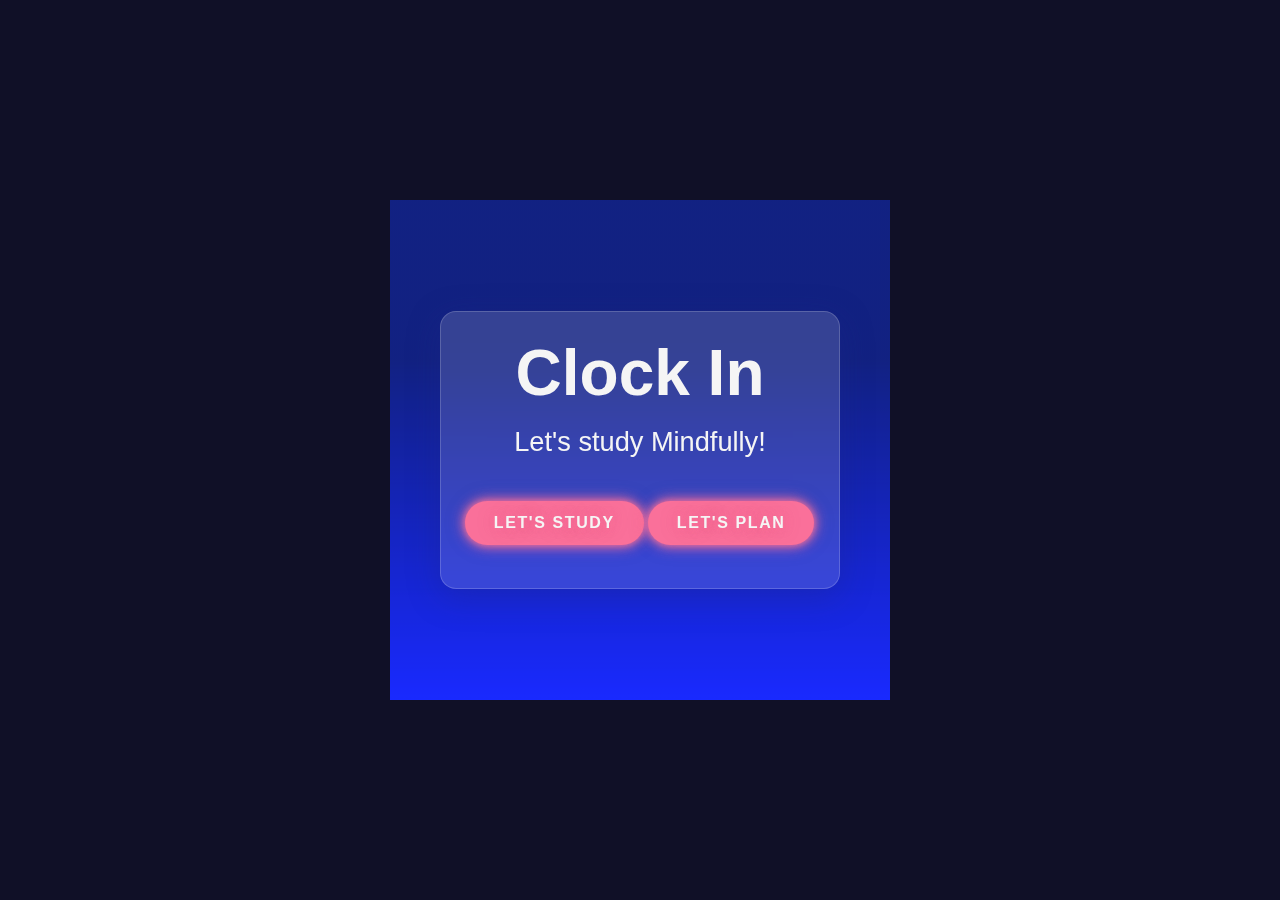
<file: Desktop/sharkhack/templates/Home/index.html>
<!DOCTYPE html>
<html lang="en">
<head>
    <meta charset="UTF-8">
    <meta name="viewport" content="width=device-width, initial-scale=1.0">
    <title>Mindful Productivity</title>
    <link rel="stylesheet" href="style.css"> <!-- Link to your CSS file -->
</head>
<body>
    <div class="container">
        <div class="card">
            <h1 class="title">Clock In</h1>
            <p class="subtitle">Let's study Mindfully!</p>
            <a href="../index.html"><button class="btn">Let's Study</button></a>
            <a href="../Schedule/index.html"><button class="btn secondary">Let's Plan</button></a>
        </div>
        <div class="blob"></div>
    </div>
</body>
<style>
    * {
        box-sizing: border-box;
        margin: 0;
        padding: 0;
        font-family: "Nunito", sans-serif;
    }
    
    body {
    background: #101027
    }
    
    .container {
    min-height: 100vh;
    width: 100%;
    display: flex;
    justify-content: center;
    align-items: center;
    position: relative;
    overflow: hidden;
    }
    
    
    .card {
    width: 400px;
    min-height: 250px;
    background: rgba( 255, 255, 255, 0.15 );
    box-shadow: 0 8px 32px 0 rgba( 31, 38, 135, 0.37 );
    backdrop-filter: blur( 18px );
    -webkit-backdrop-filter: blur( 18px );
    border: 1px solid rgba( 255, 255, 255, 0.18 );
    border-radius: 1rem;
    padding: 1.5rem;
    z-index: 10;
    color: whitesmoke;
    }
    
    .title {
    font-size: 4rem;
    margin-bottom: 1rem;
    text-align: center;
    }
    
    .subtitle {
    font-size: 1.7rem;
    margin-bottom: 1.5rem;
    text-align: center;
    }
    
    .btn {
    background: none;
    border: none;
    text-align: center;
    font-size: 1rem;
    color: whitesmoke;
    background-color: #fa709a;
    padding: 0.8rem 1.8rem;
    border-radius: 2rem;
    cursor: pointer;
    margin: 1.2rem 0;
    position: relative;
    overflow: hidden;
    transition: all 0.4s ease;
    box-shadow: 0 0 5px rgba(250, 112, 154, 0.5),
                0 0 10px rgba(250, 112, 154, 0.5),
                0 0 15px rgba(250, 112, 154, 0.5);
    z-index: 20;
    font-weight: 600;
    text-transform: uppercase;
    letter-spacing: 0.1rem;
    text-decoration: none;
    display: inline-block;
    text-shadow: 0 0 5px rgba(250, 112, 154, 0.5),
                0 0 10px rgba(250, 112, 154, 0.5),
                0 0 15px rgba(250, 112, 154, 0.5);
    box-sizing: border-box;
    -webkit-transition: all 0.4s ease;
            transition: all 0.4s ease;
    -webkit-filter: drop-shadow(0 0 5px rgba(250, 112, 154, 0.5));
            filter: drop-shadow(0 0 5px rgba(250, 112, 154, 0.5));
    
    }
    .btn:hover {
    background: linear-gradient(90deg, #fa709a 0%, #fee140 100%);
    box-shadow: 0 0 10px rgba(250, 112, 154, 0.5),
                0 0 20px rgba(250, 112, 154, 0.5),
                0 0 30px rgba(250, 112, 154, 0.5);
    }
    .btn:active {
    box-shadow: 0 0 5px rgba(250, 112, 154, 0.5),
                0 0 10px rgba(250, 112, 154, 0.5),
                0 0 15px rgba(250, 112, 154, 0.5);
    }
    .btn:focus {
    outline: none;
    }
    
    .blob {
    position: absolute;
    width: 500px;
    height: 500px;
    background: linear-gradient(
        180deg,
        rgba(47, 184, 255,0.42) 31.77%,
        #5c9df1 100%
    );
    mix-blend-mode: color-dodge;
    -webkit-animation: move 25s infinite alternate;
            animation: move 25s infinite alternate;
    transition: 1s cubic-bezier(0.07, 0.8, 0.16, 1);
    }
    
    .blob:hover {
    width: 520px;
    height: 520px;
    -webkit-filter: blur(30px);
            filter: blur(30px);
    box-shadow:
        inset 0 0 0 5px rgba(255,255,255, 0.6),
        inset 100px 100px 0 0px #faa2bc,
        inset 200px 200px 0 0px #8c6faa,
        inset 300px 300px 0 0px #73a8cd;
    }
    
    @-webkit-keyframes move {
    from {
        transform: translate(-100px, -50px) rotate(-90deg);
        border-radius: 24% 76% 35% 65% / 27% 36% 64% 73%;
    }
    
    to {
        transform: translate(500px, 100px) rotate(-10deg);
        border-radius: 76% 24% 33% 67% / 68% 55% 45% 32%;
    }
    }
    
    @keyframes move {
    from {
        transform: translate(-100px, -50px) rotate(-90deg);
        border-radius: 24% 76% 35% 65% / 27% 36% 64% 73%;
    }
    
    to {
        transform: translate(500px, 100px) rotate(-10deg);
        border-radius: 76% 24% 33% 67% / 68% 55% 45% 32%;
    }
    }
</style>
</html>
</file>
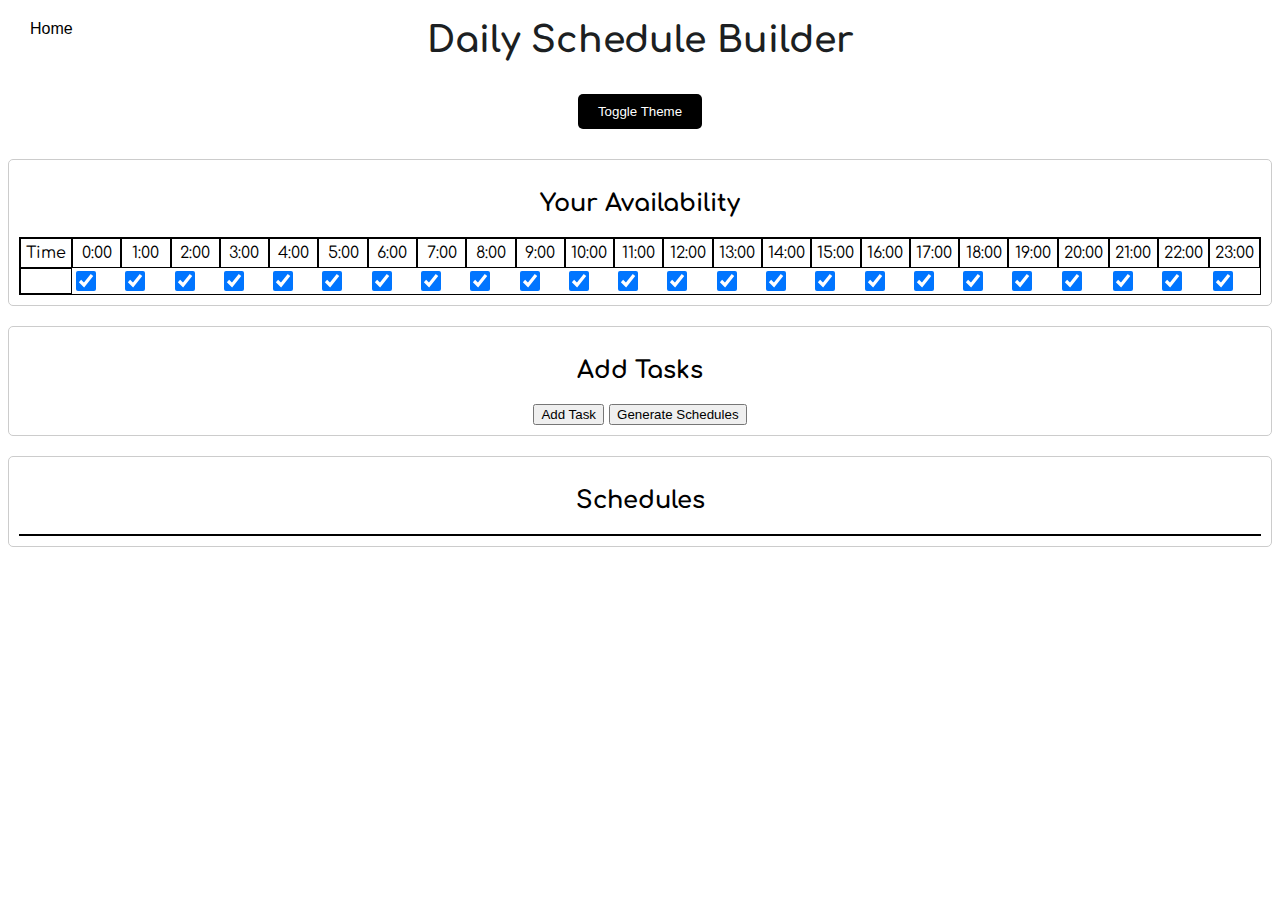
<file: Desktop/sharkhack/templates/Schedule/index.html>
<!DOCTYPE html>
<html>

<head>
    <title>Daily Schedule Builder</title>
    <link rel="stylesheet" href="style.css">
    <link href="https://fonts.googleapis.com/css2?family=Comfortaa:wght@400;700&display=swap" rel="stylesheet">
</head>

<body class="light-theme">

    <div class="top-left-container">
        <a href="../Home/index.html"><button class="btn home-btn">Home</button></a>
    </div>

    <h1>Daily Schedule Builder</h1>

    <button id="theme-toggle-btn">Toggle Theme</button>

    <div id="availability-form">
        <h2>Your Availability</h2>
        <div id="availability-grid">
        </div>
    </div>

    <div id="task-input-area">
        <h2>Add Tasks</h2>
        <div id="task-list">
        </div>
        <button id="add-task-btn">Add Task</button>
        <button id="generate-schedules-btn">Generate Schedules</button>
    </div>

    <div id="schedule-container">
        <h2>Schedules</h2>
        <div id="schedule-selector">
        </div>
        <div id="calendar">
        </div>
    </div>

    <script src="script.js"></script>
</body>
<style>
#calendar {
    display: grid;
    grid-template-columns: repeat(24, 1fr);
    /* 24 hours */
    border: 1px solid black;
}

.time-slot,
.hour-header {
    border: 1px solid black;
    padding: 5px;
    text-align: center;
}

.task {
    background-color: lightblue;
    border: 1px solid rgb(33, 33, 141);
    padding: 5px;
    text-align: center;
}

.schedule-btn {
    margin: 5px;
}

.schedule-btn.active {
    background-color: lightgreen;
}

#task-list>div {
    margin-bottom: 10px;
}

#availability-grid {
    display: grid;
    grid-template-columns: repeat(25, 1fr);
    /* 24 hours + time column */
    border: 1px solid black;
}

.availability-checkbox {
    width: 20px;
    height: 20px;
}

#availability-form,
#task-input-area,
#schedule-container {
    margin: 20px 0; /* Adds vertical spacing between sections */
    padding: 10px; /* Adds inner spacing within each section */
    border: 1px solid #ccc; /* Optional: Adds a border for better visual separation */
    border-radius: 5px; /* Optional: Rounds the corners of the sections */
    background-color: #ffffff; /* Optional: Adds a light background color */
}

 h1{
    font-family: Comfortaa;
    font-size: 36px;
    text-align: center;
    color: #1c1f22; /* Change this to your preferred color */
    margin-top: 20px;
}

body {
    font-family: 'Comfortaa', sans-serif;
    text-align: center;
}

body.light-theme {
    background-color: #ffffff;
    /* Removed color property to keep font colors consistent */
}

body.dark-theme {
    background-color: #36393b;
    /* Removed color property to keep font colors consistent */
}

body.dark-theme #schedule-container {
    background-color: #2c2f33; /* Darker background for the schedule container */
    border-color: #444; /* Optional: Darker border color */
}

body.dark-theme #availability-form {
    background-color: #2c2f33; /* Darker background for the availability form */
    border-color: #444; /* Optional: Darker border color */
}

body.dark-theme #task-input-area {
    background-color: #2c2f33; /* Darker background for the task input area */
    border-color: #444; /* Optional: Darker border color */
}

button#theme-toggle-btn {
    margin: 10px;
    padding: 10px 20px;
    border: none;
    border-radius: 5px;
    cursor: pointer;
}

body.light-theme button#theme-toggle-btn {
    background-color: #000000;
    color: #ffffff;
}

body.dark-theme button#theme-toggle-btn {
    background-color: #ffffff;
    color: #000000;
}

.home-btn {
    position: absolute; /* Position the button relative to the top-left corner */
    top: 10px; /* Distance from the top */
    left: 10px; /* Distance from the left */
    background-color: #ffffff; /* Button background color */
    color: #000000; /* Button text color */
    border: none; /* Remove border */
    padding: 10px 20px; /* Add padding for size */
    font-size: 1em; /* Font size */
    cursor: pointer; /* Pointer cursor on hover */
}

.home-btn:hover {
    background-color: #5aa8a0; /* Darker background on hover */
}
</style>
<script> 
    let tasks = [];
    let schedules = [];
    let currentSchedule = 0;
    let availability = {};
    
    const taskList = document.getElementById('task-list');
    const addTaskBtn = document.getElementById('add-task-btn');
    const generateSchedulesBtn = document.getElementById('generate-schedules-btn');
    const scheduleSelector = document.getElementById('schedule-selector');
    const calendar = document.getElementById('calendar');
    const availabilityGrid = document.getElementById('availability-grid');
    const themeToggleBtn = document.getElementById('theme-toggle-btn');
    
    addTaskBtn.addEventListener('click', () => {
        const taskDiv = document.createElement('div');
        taskDiv.innerHTML = `
            <input type="text" placeholder="Task Name">
            <input type="number" placeholder="Duration (hours)">
            <input type="number" placeholder="Importance (1-5)">
            <button class="remove-task-btn">Remove</button>
        `;
        taskList.appendChild(taskDiv);
    
        taskDiv.querySelector('.remove-task-btn').addEventListener('click', () => {
            taskDiv.remove();
        });
    });
    
    generateSchedulesBtn.addEventListener('click', () => {
        tasks = [];
        schedules = [];
        currentSchedule = 0;
    
        taskList.querySelectorAll('div').forEach(taskDiv => {
            const inputs = taskDiv.querySelectorAll('input');
            tasks.push({
                name: inputs[0].value,
                duration: parseInt(inputs[1].value),
                importance: parseInt(inputs[2].value),
            });
        });
    
        schedules = generateSchedules(tasks);
        renderSchedules();
    });
    
    function generateSchedules(tasks) {
        const sortedTasks = tasks.slice().sort((a, b) => b.importance - a.importance);
        const shuffledTasks = tasks.slice().sort(() => Math.random() - 0.5);
    
        return [
            scheduleTasks(sortedTasks),
            scheduleTasks(shuffledTasks),
            scheduleTasks(tasks.slice().sort(() => Math.random() - 0.5))
        ];
    }
    
    function scheduleTasks(tasks) {
        const schedule = {};
        const taskColors = ['#add8e6', '#e6bbad']; // Two shades of blue
        let colorIndex = 0;
    
        for (let i = 0; i < 24; i++) {
            schedule[i] = null;
        }
    
        for (const task of tasks) {
            let taskScheduled = false;
            for (let startHour = 0; startHour <= 24 - task.duration; startHour++) {
                let canSchedule = true;
                for (let hour = startHour; hour < startHour + task.duration; hour++) {
                    if (schedule[hour] || !isTimeSlotAvailable(hour)) {
                        canSchedule = false;
                        break;
                    }
                }
    
                if (canSchedule) {
                    for (let hour = startHour; hour < startHour + task.duration; hour++) {
                        schedule[hour] = { name: task.name, color: taskColors[colorIndex] };
                    }
                    taskScheduled = true;
                    colorIndex = (colorIndex + 1) % taskColors.length; // Alternate colors
                    break;
                }
            }
            if (!taskScheduled) {
                console.log(`Task ${task.name} could not be scheduled`);
            }
        }
        return schedule;
    }
    
    function renderSchedules() {
        scheduleSelector.innerHTML = '';
        schedules.forEach((_, index) => {
            const button = document.createElement('button');
            button.classList.add('schedule-btn');
            button.textContent = `Schedule ${index + 1}`;
            button.addEventListener('click', () => {
                currentSchedule = index;
                renderCalendar();
                document.querySelectorAll('.schedule-btn').forEach(btn => btn.classList.remove('active'));
                button.classList.add('active');
            });
            scheduleSelector.appendChild(button);
        });
    
        if (schedules.length > 0) {
            scheduleSelector.firstChild.classList.add('active');
            renderCalendar();
        }
    }
    
    function renderCalendar() {
        calendar.innerHTML = '';
    
        // Header row
        const headerRow = document.createElement('div');
        headerRow.classList.add('hour-header');
        headerRow.textContent = "Time";
        calendar.appendChild(headerRow);
        for (let hour = 0; hour < 24; hour++) {
            const hourHeader = document.createElement('div');
            hourHeader.classList.add('hour-header');
            hourHeader.textContent = `${hour}:00`;
            calendar.appendChild(hourHeader);
        }
    
        if (schedules.length > 0) {
            const schedule = schedules[currentSchedule];
            for (let hour = 0; hour < 24; hour++) {
                const timeSlot = document.createElement('div');
                timeSlot.classList.add('time-slot');
                if (schedule[hour]) {
                    timeSlot.textContent = schedule[hour].name;
                    timeSlot.classList.add('task');
                    timeSlot.style.backgroundColor = schedule[hour].color; // Set task color
                }
                calendar.appendChild(timeSlot);
            }
        }
    }
    
    function generateAvailabilityGrid() {
        availabilityGrid.innerHTML = '';
    
        // Create header row with time labels
        const headerRow = document.createElement('div');
        headerRow.classList.add('hour-header');
        headerRow.textContent = "Time";
        availabilityGrid.appendChild(headerRow);
    
        for (let hour = 0; hour < 24; hour++) {
            const hourHeader = document.createElement('div');
            hourHeader.classList.add('hour-header');
            hourHeader.textContent = `${hour}:00`;
            availabilityGrid.appendChild(hourHeader);
        }
    
        // Create checkbox row for availability
        const checkboxLabel = document.createElement('div'); // Create an empty first cell
        checkboxLabel.classList.add('hour-header');
        checkboxLabel.textContent = "";
        availabilityGrid.appendChild(checkboxLabel);
    
        for (let hour = 0; hour < 24; hour++) {
            const checkbox = document.createElement('input');
            checkbox.type = 'checkbox';
            checkbox.classList.add('availability-checkbox');
            checkbox.id = `availability-${hour}`;
            checkbox.checked = true; // Default to available
            availabilityGrid.appendChild(checkbox);
    
            checkbox.addEventListener('change', () => {
                availability[hour] = checkbox.checked;
            });
        }
    }
    
    function isTimeSlotAvailable(hour) {
        return availability[hour] !== false;
    }
    
    generateAvailabilityGrid();
    
    // Set static button text
    themeToggleBtn.textContent = 'Toggle Theme';
    
    themeToggleBtn.addEventListener('click', () => {
        document.body.classList.toggle('dark-theme');
        document.body.classList.toggle('light-theme');
    });
</script>
</html>
</file>
<file: Desktop/sharkhack/templates/Home/style.css>
* {
	box-sizing: border-box;
	margin: 0;
	padding: 0;
	font-family: "Nunito", sans-serif;
}

body {
  background: #101027
}

.container {
  min-height: 100vh;
  width: 100%;
  display: flex;
  justify-content: center;
  align-items: center;
  position: relative;
  overflow: hidden;
}


.card {
  width: 400px;
  min-height: 250px;
  background: rgba( 255, 255, 255, 0.15 );
  box-shadow: 0 8px 32px 0 rgba( 31, 38, 135, 0.37 );
  backdrop-filter: blur( 18px );
  -webkit-backdrop-filter: blur( 18px );
  border: 1px solid rgba( 255, 255, 255, 0.18 );
  border-radius: 1rem;
  padding: 1.5rem;
  z-index: 10;
  color: whitesmoke;
}

.title {
  font-size: 4rem;
  margin-bottom: 1rem;
  text-align: center;
}

.subtitle {
  font-size: 1.7rem;
  margin-bottom: 1.5rem;
  text-align: center;
}

.btn {
  background: none;
  border: none;
  text-align: center;
  font-size: 1rem;
  color: whitesmoke;
  background-color: #fa709a;
  padding: 0.8rem 1.8rem;
  border-radius: 2rem;
  cursor: pointer;
  margin: 1.2rem 0;
  position: relative;
  overflow: hidden;
  transition: all 0.4s ease;
  box-shadow: 0 0 5px rgba(250, 112, 154, 0.5),
              0 0 10px rgba(250, 112, 154, 0.5),
              0 0 15px rgba(250, 112, 154, 0.5);
  z-index: 20;
  font-weight: 600;
  text-transform: uppercase;
  letter-spacing: 0.1rem;
  text-decoration: none;
  display: inline-block;
  text-shadow: 0 0 5px rgba(250, 112, 154, 0.5),
              0 0 10px rgba(250, 112, 154, 0.5),
              0 0 15px rgba(250, 112, 154, 0.5);
  box-sizing: border-box;
  -webkit-transition: all 0.4s ease;
          transition: all 0.4s ease;
  -webkit-filter: drop-shadow(0 0 5px rgba(250, 112, 154, 0.5));
          filter: drop-shadow(0 0 5px rgba(250, 112, 154, 0.5));
 
}
.btn:hover {
  background: linear-gradient(90deg, #fa709a 0%, #fee140 100%);
  box-shadow: 0 0 10px rgba(250, 112, 154, 0.5),
              0 0 20px rgba(250, 112, 154, 0.5),
              0 0 30px rgba(250, 112, 154, 0.5);
}
.btn:active {
  box-shadow: 0 0 5px rgba(250, 112, 154, 0.5),
              0 0 10px rgba(250, 112, 154, 0.5),
              0 0 15px rgba(250, 112, 154, 0.5);
}
.btn:focus {
  outline: none;
}

.blob {
  position: absolute;
  width: 500px;
  height: 500px;
  background: linear-gradient(
    180deg,
    rgba(47, 184, 255,0.42) 31.77%,
    #5c9df1 100%
  );
  mix-blend-mode: color-dodge;
  -webkit-animation: move 25s infinite alternate;
          animation: move 25s infinite alternate;
  transition: 1s cubic-bezier(0.07, 0.8, 0.16, 1);
}

.blob:hover {
  width: 520px;
  height: 520px;
  -webkit-filter: blur(30px);
          filter: blur(30px);
  box-shadow:
    inset 0 0 0 5px rgba(255,255,255, 0.6),
    inset 100px 100px 0 0px #faa2bc,
    inset 200px 200px 0 0px #8c6faa,
    inset 300px 300px 0 0px #73a8cd;
}

@-webkit-keyframes move {
  from {
    transform: translate(-100px, -50px) rotate(-90deg);
    border-radius: 24% 76% 35% 65% / 27% 36% 64% 73%;
  }

  to {
    transform: translate(500px, 100px) rotate(-10deg);
    border-radius: 76% 24% 33% 67% / 68% 55% 45% 32%;
  }
}

@keyframes move {
  from {
    transform: translate(-100px, -50px) rotate(-90deg);
    border-radius: 24% 76% 35% 65% / 27% 36% 64% 73%;
  }

  to {
    transform: translate(500px, 100px) rotate(-10deg);
    border-radius: 76% 24% 33% 67% / 68% 55% 45% 32%;
  }
}
</file>
<file: Desktop/sharkhack/templates/Schedule/style.css>
#calendar {
    display: grid;
    grid-template-columns: repeat(24, 1fr);
    /* 24 hours */
    border: 1px solid black;
}

.time-slot,
.hour-header {
    border: 1px solid black;
    padding: 5px;
    text-align: center;
}

.task {
    background-color: lightblue;
    border: 1px solid rgb(33, 33, 141);
    padding: 5px;
    text-align: center;
}

.schedule-btn {
    margin: 5px;
}

.schedule-btn.active {
    background-color: lightgreen;
}

#task-list>div {
    margin-bottom: 10px;
}

#availability-grid {
    display: grid;
    grid-template-columns: repeat(25, 1fr);
    /* 24 hours + time column */
    border: 1px solid black;
}

.availability-checkbox {
    width: 20px;
    height: 20px;
}

#availability-form,
#task-input-area,
#schedule-container {
    margin: 20px 0; /* Adds vertical spacing between sections */
    padding: 10px; /* Adds inner spacing within each section */
    border: 1px solid #ccc; /* Optional: Adds a border for better visual separation */
    border-radius: 5px; /* Optional: Rounds the corners of the sections */
    background-color: #ffffff; /* Optional: Adds a light background color */
}

 h1{
    font-family: Comfortaa;
    font-size: 36px;
    text-align: center;
    color: #1c1f22; /* Change this to your preferred color */
    margin-top: 20px;
}

body {
    font-family: 'Comfortaa', sans-serif;
    text-align: center;
}

body.light-theme {
    background-color: #ffffff;
    /* Removed color property to keep font colors consistent */
}

body.dark-theme {
    background-color: #36393b;
    /* Removed color property to keep font colors consistent */
}

body.dark-theme #schedule-container {
    background-color: #2c2f33; /* Darker background for the schedule container */
    border-color: #444; /* Optional: Darker border color */
}

body.dark-theme #availability-form {
    background-color: #2c2f33; /* Darker background for the availability form */
    border-color: #444; /* Optional: Darker border color */
}

body.dark-theme #task-input-area {
    background-color: #2c2f33; /* Darker background for the task input area */
    border-color: #444; /* Optional: Darker border color */
}

button#theme-toggle-btn {
    margin: 10px;
    padding: 10px 20px;
    border: none;
    border-radius: 5px;
    cursor: pointer;
}

body.light-theme button#theme-toggle-btn {
    background-color: #000000;
    color: #ffffff;
}

body.dark-theme button#theme-toggle-btn {
    background-color: #ffffff;
    color: #000000;
}

.home-btn {
    position: absolute; /* Position the button relative to the top-left corner */
    top: 10px; /* Distance from the top */
    left: 10px; /* Distance from the left */
    background-color: #ffffff; /* Button background color */
    color: #000000; /* Button text color */
    border: none; /* Remove border */
    padding: 10px 20px; /* Add padding for size */
    font-size: 1em; /* Font size */
    cursor: pointer; /* Pointer cursor on hover */
}

.home-btn:hover {
    background-color: #5aa8a0; /* Darker background on hover */
}
</file>
